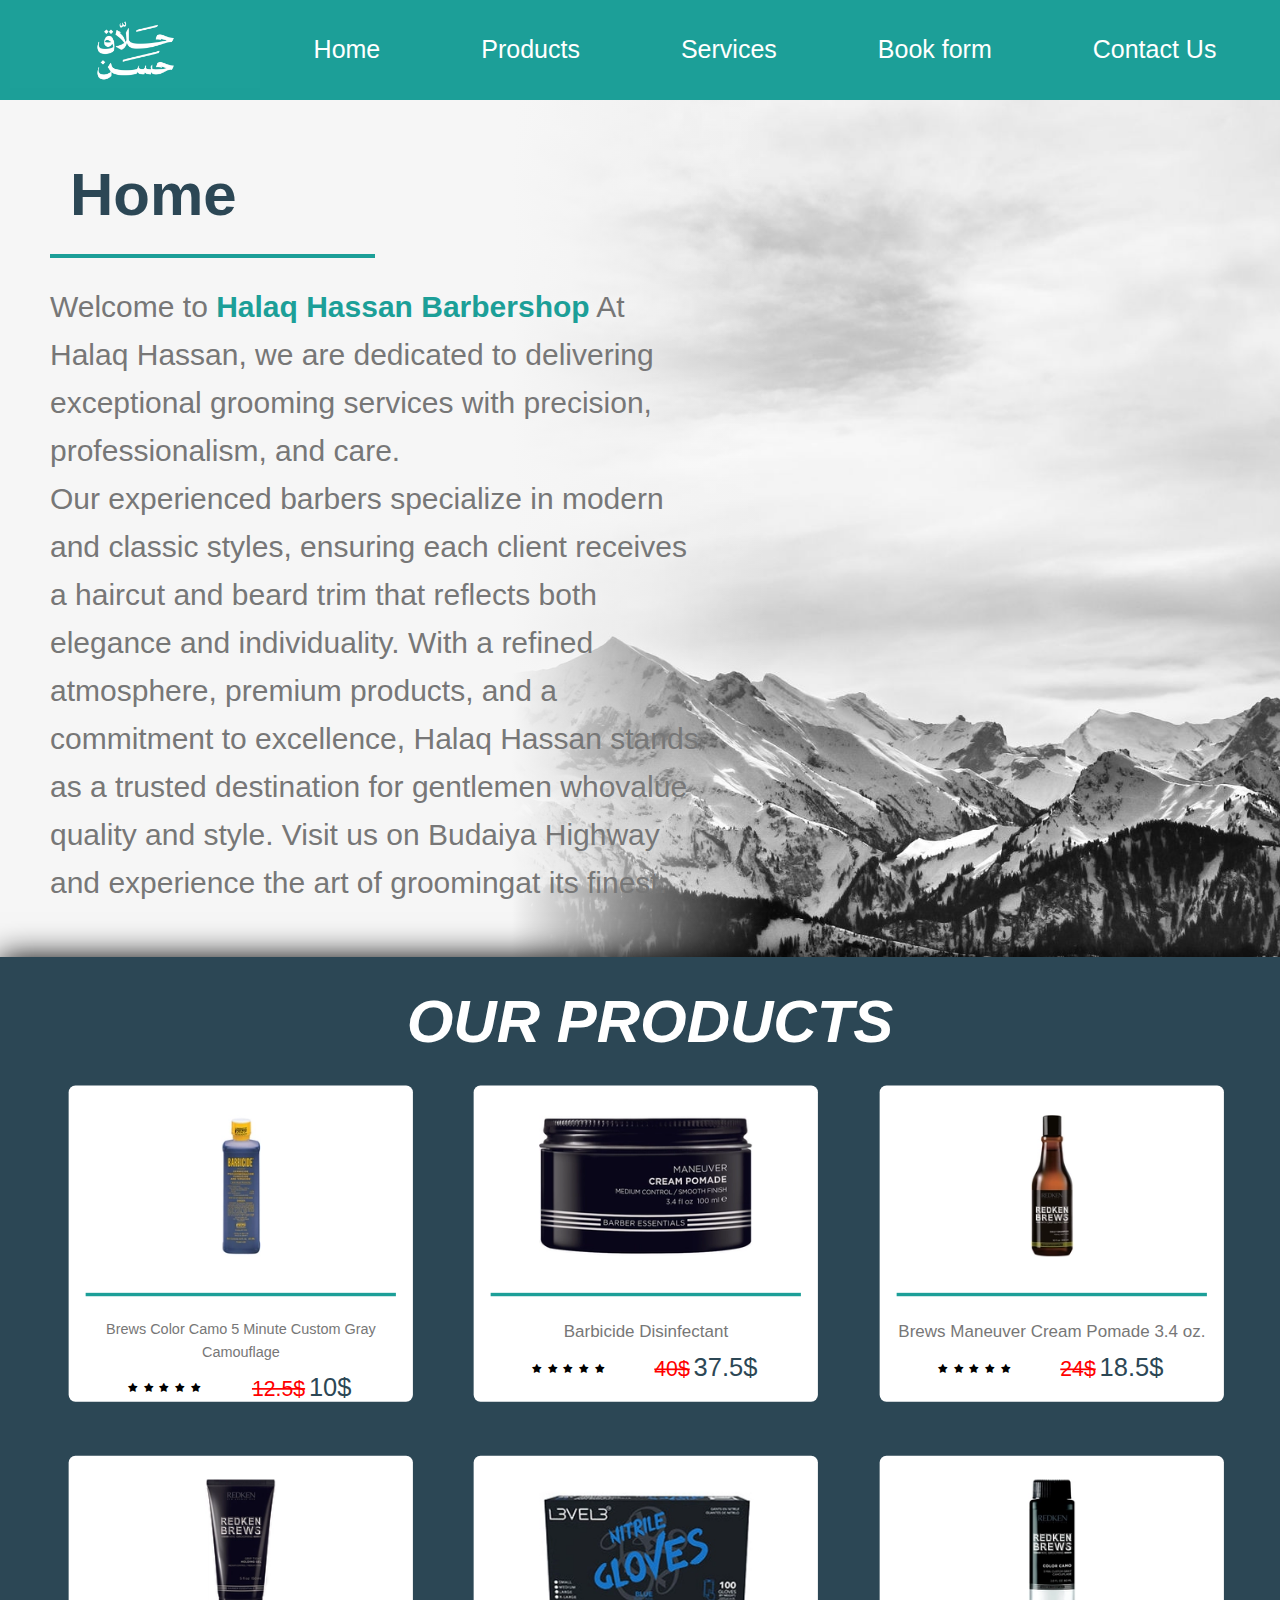
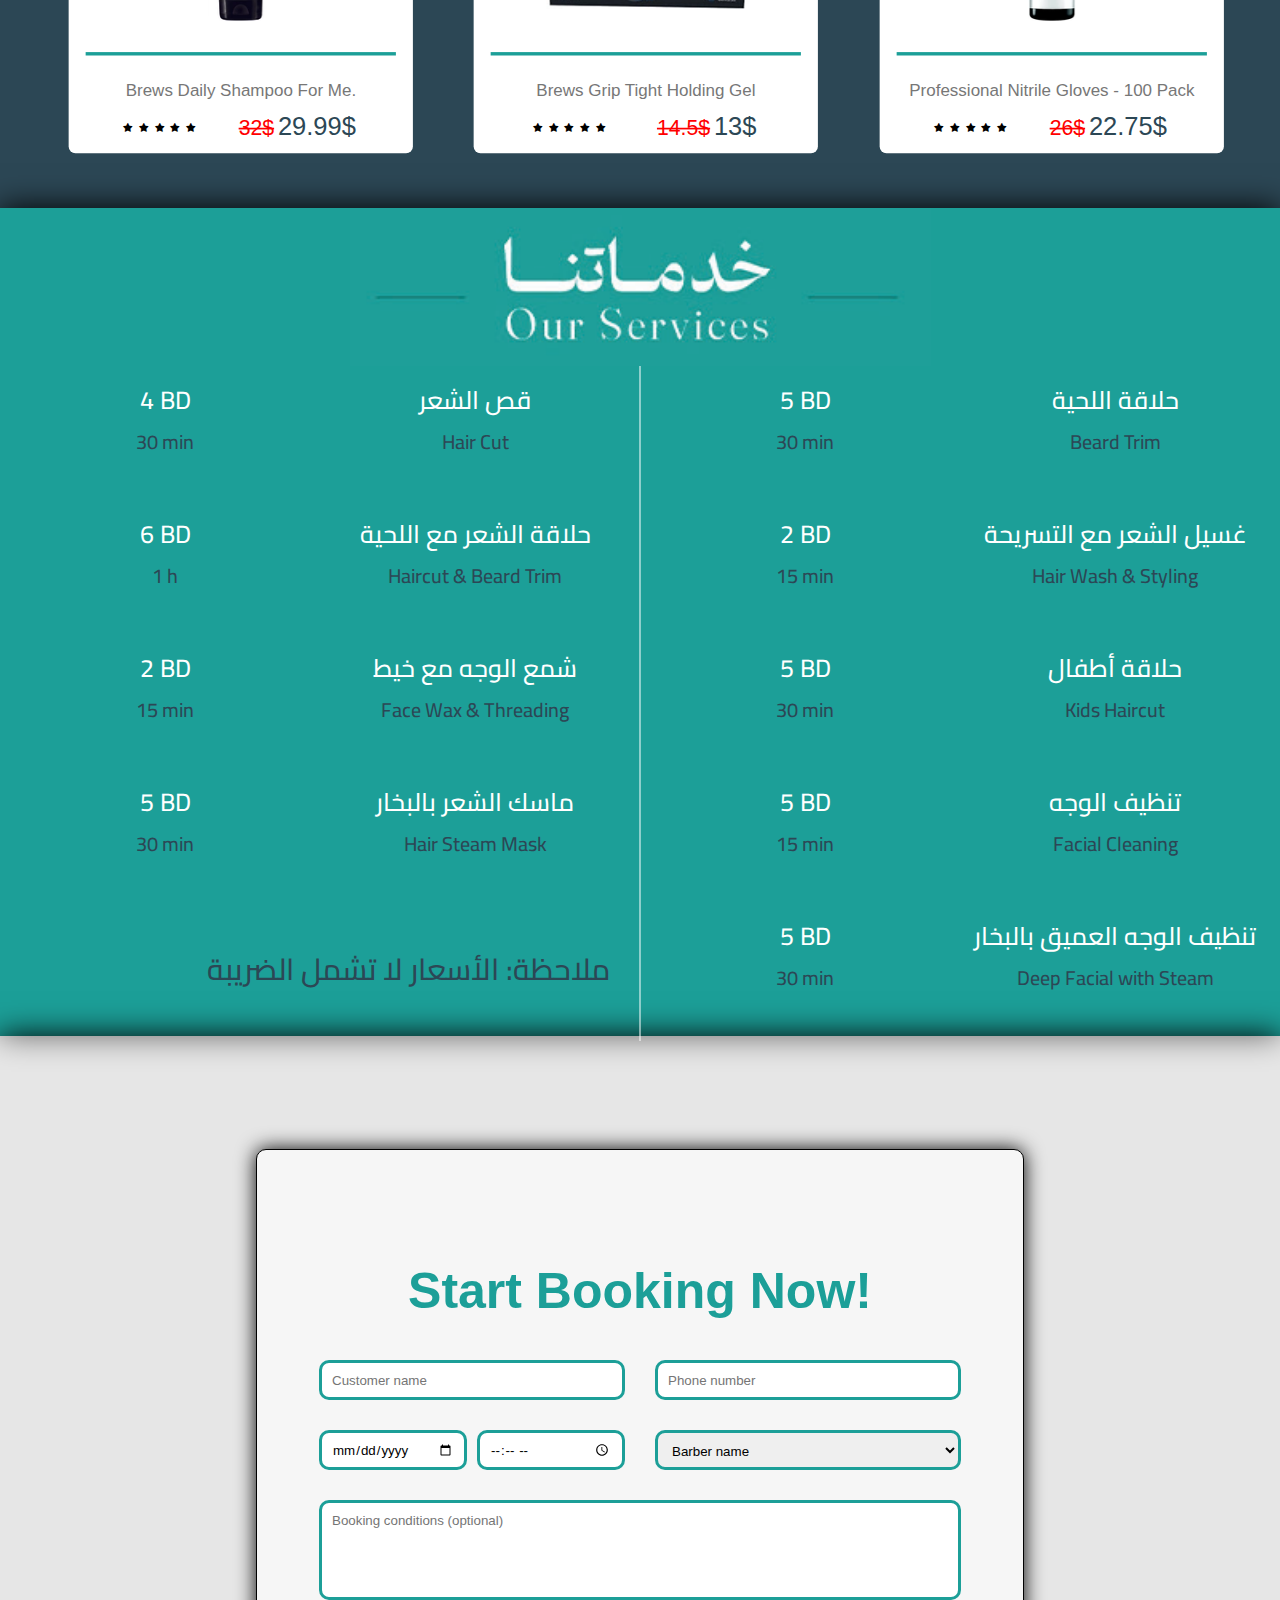
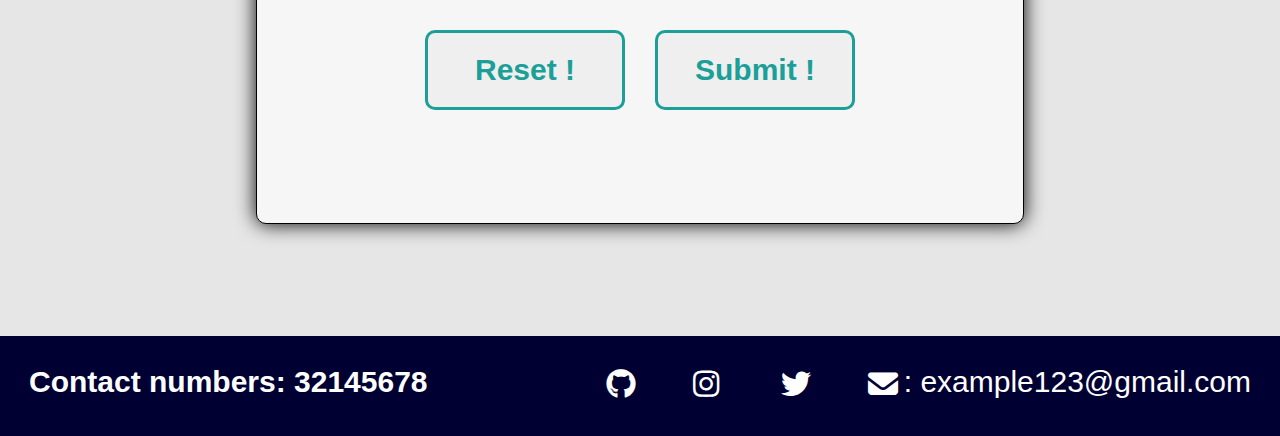
<file: index.html>
<!DOCTYPE html>
<html lang="en">
<head>
    <meta charset="UTF-8">
    <meta name="viewport" content="width=device-width, initial-scale=1.0">
    <link rel="preconnect" href="https://fonts.googleapis.com">
    <link rel="preconnect" href="https://fonts.gstatic.com" crossorigin>
    <link href="https://fonts.googleapis.com/css2?family=Cairo:wght@200..1000&family=Work+Sans:ital,wght@0,100..900;1,100..900&display=swap" rel="stylesheet">
    <link rel="stylesheet" href="css/master.css">
    <link rel="stylesheet" href="css/all.min.css">
    <title>Barber Shop | Hassan</title>
</head>
<body>
    <nav>
        <div class="container">
            <div class="icon-page">
                <img src="imgs/banner.png" class="icon">
            </div>
            <ul class="links">
                <li><a href="#Home">Home</a></li>
                <li><a href="#Products">Products</a></li>
                <li><a href="#Services">Services</a></li>
                <li><a href="#Book-form">Book form</a></li>
                <li><a href="#Contact-Us">Contact Us</a></li>
            </ul>
        </div>
    </nav>
    <div class="Home" id="Home">
        <div class="container">
            <div class="info">
                <h1 class="heading">Home</h1>
                <hr class="line">
                <p class="text">
                    Welcome to <span>Halaq Hassan Barbershop</span> At Halaq Hassan, we are dedicated to delivering exceptional 
                    grooming services with precision, professionalism, and care. <br>Our experienced barbers specialize 
                    in modern and classic styles, ensuring each client receives a haircut and beard trim that reflects 
                    both elegance and individuality. With a refined atmosphere, premium products, and a commitment to 
                    excellence, Halaq Hassan stands as a trusted destination for gentlemen whovalue quality and style. 
                    Visit us on Budaiya Highway and experience the art of groomingat its finest.
                </p>
            </div>
        </div>
    </div>
    <div class="Products" id="Products">
        <div class="container">
            <div class="title">
                <h1 class="heading">Our Products</h1>
            </div>
            <div class="content">
                <div class="items">
                    <div class="card">
                        <div class="image">
                            <img src="imgs/pro2.webp" alt="">
                        </div>
                        <hr class="line">
                        <p class="text" id="small">Brews Color Camo 5 Minute Custom Gray Camouflage</p>
                        <div class="info">
                            <div class="rate">
                                <i class="fa-solid fa-star"></i>
                                <i class="fa-solid fa-star"></i>
                                <i class="fa-solid fa-star"></i>
                                <i class="fa-solid fa-star"></i>
                                <i class="fa-solid fa-star"></i>
                            </div>
                            <div class="price">
                                <span>12.5$</span>
                                <span>10$</span>
                            </div>
                        </div>
                    </div>
                    <div class="card">
                        <div class="image">
                            <img src="imgs/pro3.webp" alt="">
                        </div>
                        <hr class="line">
                        <p class="text">Barbicide Disinfectant</p>
                        <div class="info">
                            <div class="rate">
                                <i class="fa-solid fa-star"></i>
                                <i class="fa-solid fa-star"></i>
                                <i class="fa-solid fa-star"></i>
                                <i class="fa-solid fa-star"></i>
                                <i class="fa-solid fa-star"></i>
                            </div>
                            <div class="price">
                                <span>40$</span>
                                <span>37.5$</span>
                            </div>
                        </div>
                    </div>
                    <div class="card">
                        <div class="image">
                            <img src="imgs/pro4.webp" alt="">
                        </div>
                        <hr class="line">
                        <p class="text">Brews Maneuver Cream Pomade 3.4 oz.</p>
                        <div class="info">
                            <div class="rate">
                                <i class="fa-solid fa-star"></i>
                                <i class="fa-solid fa-star"></i>
                                <i class="fa-solid fa-star"></i>
                                <i class="fa-solid fa-star"></i>
                                <i class="fa-solid fa-star"></i>
                            </div>
                            <div class="price">
                                <span>24$</span>
                                <span>18.5$</span>
                            </div>
                        </div>
                    </div>
                    <div class="card">
                        <div class="image">
                            <img src="imgs/pro5.webp" alt="">
                        </div>
                        <hr class="line">
                        <p class="text">Brews Daily Shampoo For Me.</p>
                        <div class="info">
                            <div class="rate">
                                <i class="fa-solid fa-star"></i>
                                <i class="fa-solid fa-star"></i>
                                <i class="fa-solid fa-star"></i>
                                <i class="fa-solid fa-star"></i>
                                <i class="fa-solid fa-star"></i>
                            </div>
                            <div class="price">
                                <span>32$</span>
                                <span>29.99$</span>
                            </div>
                        </div>
                    </div>
                    <div class="card">
                        <div class="image">
                            <img src="imgs/pro6.webp" alt="">
                        </div>
                        <hr class="line">
                        <p class="text">Brews Grip Tight Holding Gel</p>
                        <div class="info">
                            <div class="rate">
                                <i class="fa-solid fa-star"></i>
                                <i class="fa-solid fa-star"></i>
                                <i class="fa-solid fa-star"></i>
                                <i class="fa-solid fa-star"></i>
                                <i class="fa-solid fa-star"></i>
                            </div>
                            <div class="price">
                                <span>14.5$</span>
                                <span>13$</span>
                            </div>
                        </div>
                    </div>
                    <div class="card">
                        <div class="image">
                            <img src="imgs/pro1.webp" alt="">
                        </div>
                        <hr class="line">
                        <p class="text">Professional Nitrile Gloves - 100 Pack</p>
                        <div class="info">
                            <div class="rate">
                                <i class="fa-solid fa-star"></i>
                                <i class="fa-solid fa-star"></i>
                                <i class="fa-solid fa-star"></i>
                                <i class="fa-solid fa-star"></i>
                                <i class="fa-solid fa-star"></i>
                            </div>
                            <div class="price">
                                <span>26$</span>
                                <span>22.75$</span>
                            </div>
                        </div>
                    </div>
                </div>
            </div>
        </div>
    </div>
    <div class="Services" id="Services">
        <div class="container">
            <div class="image">
                <img src="imgs/serv.png">
            </div>
            <div class="menu">
                <div class="serv">
                    <span class="top">4 BD</span>
                    <span class="top">قص الشعر</span>
                    <span class="bot">30 min</span>
                    <span class="bot">Hair Cut</span>
                </div>
                <div class="serv">
                    <span class="top">5 BD</span>
                    <span class="top">حلاقة اللحية</span>
                    <span class="bot">30 min</span>
                    <span class="bot">Beard Trim</span>
                </div>
                <div class="serv">
                    <span class="top">6 BD</span>
                    <span class="top">حلاقة الشعر مع اللحية</span>
                    <span class="bot">1 h</span>
                    <span class="bot">Haircut & Beard Trim</span>
                </div>
                <div class="serv">
                    <span class="top">2 BD</span>
                    <span class="top">غسيل الشعر مع التسريحة</span>
                    <span class="bot">15 min</span>
                    <span class="bot">Hair Wash & Styling</span>
                </div>
                <div class="serv">
                    <span class="top">2 BD</span>
                    <span class="top">شمع الوجه مع خيط</span>
                    <span class="bot">15 min</span>
                    <span class="bot">Face Wax & Threading</span>
                </div>
                <div class="serv">
                    <span class="top">5 BD</span>
                    <span class="top">حلاقة أطفال</span>
                    <span class="bot">30 min</span>
                    <span class="bot">Kids Haircut</span>
                </div>
                <div class="serv">
                    <span class="top">5 BD</span>
                    <span class="top">ماسك الشعر بالبخار</span>
                    <span class="bot">30 min</span>
                    <span class="bot">Hair Steam Mask</span>
                </div>
                <div class="serv">
                    <span class="top">5 BD</span>
                    <span class="top">تنظيف الوجه</span>
                    <span class="bot">15 min</span>
                    <span class="bot">Facial Cleaning</span>
                </div>
                <div class="tax">
                    <span>ملاحظة: الأسعار لا تشمل الضريبة</span>
                </div>
                <div class="serv">
                    <span class="top">5 BD</span>
                    <span class="top">تنظيف الوجه العميق بالبخار</span>
                    <span class="bot">30 min</span>
                    <span class="bot">Deep Facial with Steam</span>
                </div>
            </div>
        </div>
    </div>
    <div class="Book-form" id="Book-form">
        <div class="container">
            <div class="content">
                <div class="title">
                    <h1>Start Booking Now!</h1>
                </div>
                <div class="booking">
                    <form>
                        <input type="text" class="name" placeholder="Customer name" required>
                        <input type="number" class="Contact" placeholder="Phone number" required>
                        <div>
                            <input type="date" class="date" required>
                            <input type="time" class="time" required>
                        </div>
                        <select required>
                            <option value="" selected disabled hidden>Barber name</option>
                            <option>Hasan mohammed</option>
                            <option>Maria hussain</option>
                            <option>Ali ahmed</option>
                        </select>
                        <textarea placeholder="Booking conditions (optional)"></textarea>
                        <input type="reset" class="reset" value="Reset !">
                        <input type="submit" class="submit" value="Submit !">
                    </form>
                </div>
            </div>
        </div>
    </div>
    <footer id="Contact-Us" class="contact">
        <div class="container">
            <div class="number">
                <span>Contact numbers: 32145678</span>
            </div>
            <div class="media">
                <a href="#"><i class="fa-brands fa-github"></i></a>
                <a href="#"><i class="fa-brands fa-instagram"></i></a>
                <a href="#"><i class="fa-brands fa-twitter"></i></a>
                <a href="#"><i class="fa-solid fa-envelope"></i></a>
                <span>: example123@gmail.com</span>
            </div>
        </div>
    </footer>
</body>
</html>
</file>
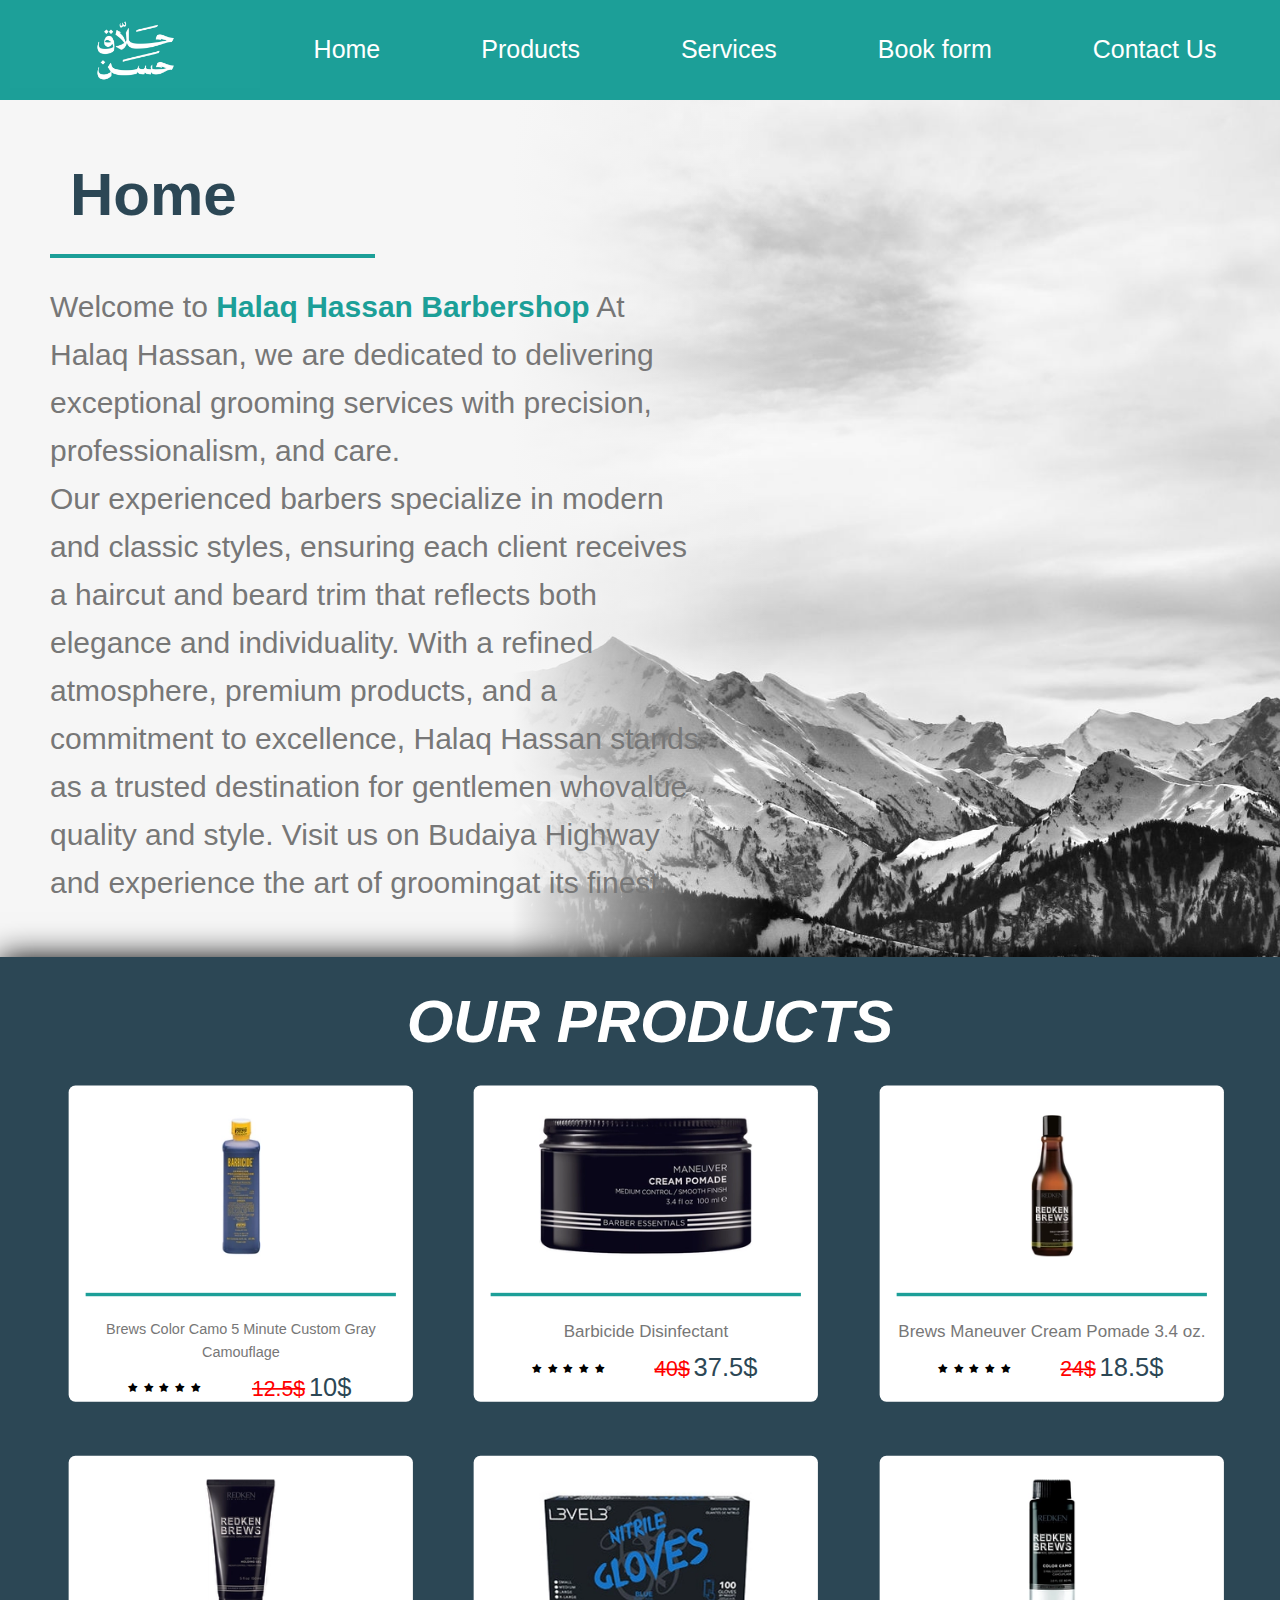
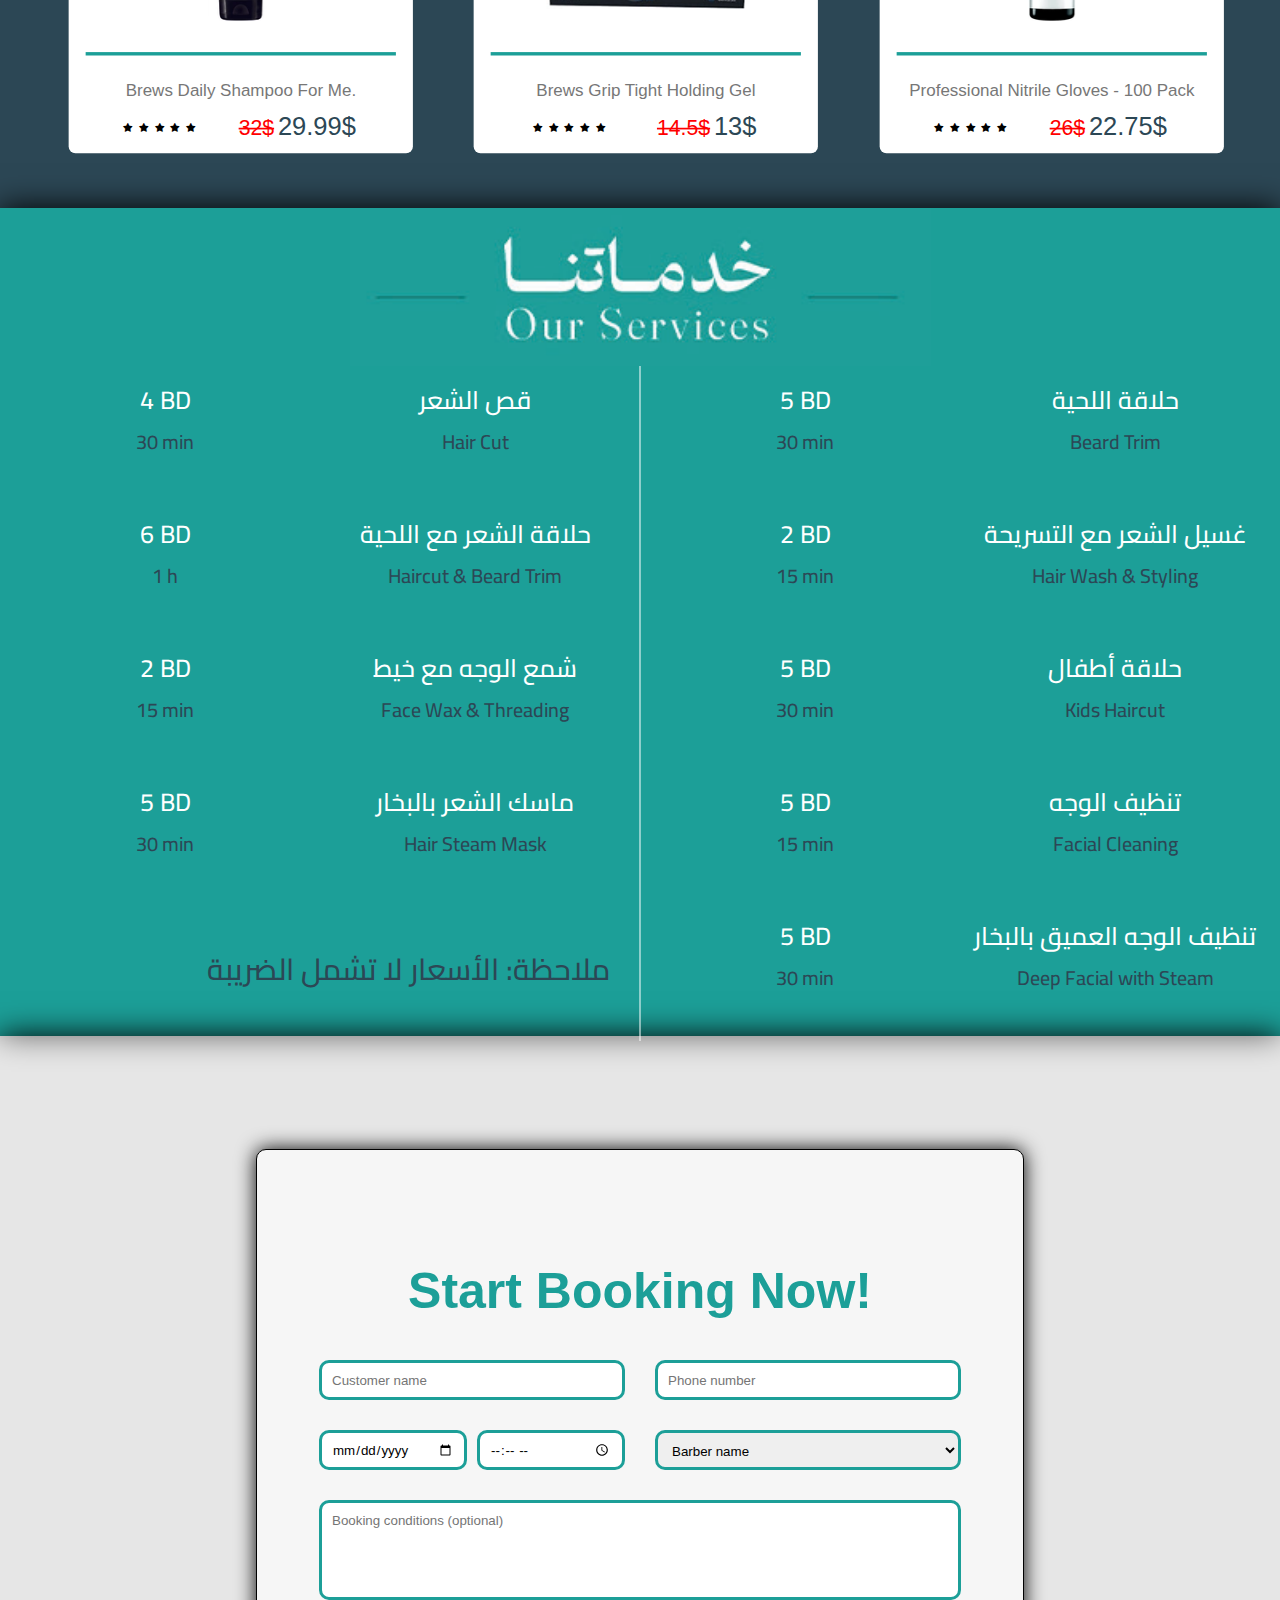
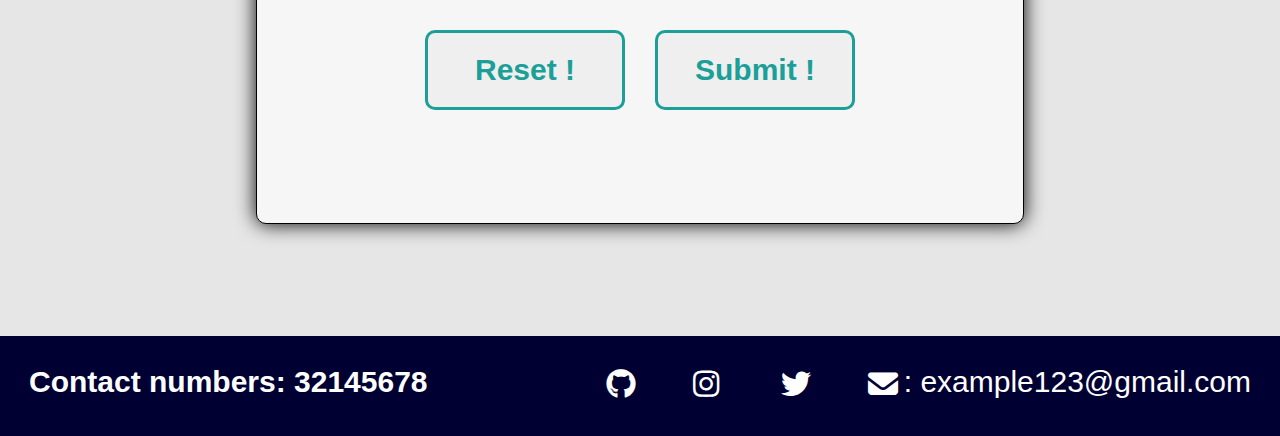
<file: shop.html>
<!DOCTYPE html>
<html lang="en">
<head>
    <meta charset="UTF-8">
    <meta name="viewport" content="width=device-width, initial-scale=1.0">
    <link rel="preconnect" href="https://fonts.googleapis.com">
    <link rel="preconnect" href="https://fonts.gstatic.com" crossorigin>
    <link href="https://fonts.googleapis.com/css2?family=Cairo:wght@200..1000&family=Work+Sans:ital,wght@0,100..900;1,100..900&display=swap" rel="stylesheet">
    <link rel="stylesheet" href="css/master.css">
    <link rel="stylesheet" href="css/all.min.css">
    <title>Barber Shop | Hassan</title>
</head>
<body>
    <nav>
        <div class="container">
            <div class="icon-page">
                <img src="imgs/banner.png" class="icon">
            </div>
            <ul class="links">
                <li><a href="#Home">Home</a></li>
                <li><a href="#Products">Products</a></li>
                <li><a href="#Services">Services</a></li>
                <li><a href="#Book-form">Book form</a></li>
                <li><a href="#Contact-Us">Contact Us</a></li>
            </ul>
        </div>
    </nav>
    <div class="Home" id="Home">
        <div class="container">
            <div class="info">
                <h1 class="heading">Home</h1>
                <hr class="line">
                <p class="text">
                    Welcome to <span>Halaq Hassan Barbershop</span> At Halaq Hassan, we are dedicated to delivering exceptional 
                    grooming services with precision, professionalism, and care. <br>Our experienced barbers specialize 
                    in modern and classic styles, ensuring each client receives a haircut and beard trim that reflects 
                    both elegance and individuality. With a refined atmosphere, premium products, and a commitment to 
                    excellence, Halaq Hassan stands as a trusted destination for gentlemen whovalue quality and style. 
                    Visit us on Budaiya Highway and experience the art of groomingat its finest.
                </p>
            </div>
        </div>
    </div>
    <div class="Products" id="Products">
        <div class="container">
            <div class="title">
                <h1 class="heading">Our Products</h1>
            </div>
            <div class="content">
                <div class="items">
                    <div class="card">
                        <div class="image">
                            <img src="imgs/pro2.webp" alt="">
                        </div>
                        <hr class="line">
                        <p class="text" id="small">Brews Color Camo 5 Minute Custom Gray Camouflage</p>
                        <div class="info">
                            <div class="rate">
                                <i class="fa-solid fa-star"></i>
                                <i class="fa-solid fa-star"></i>
                                <i class="fa-solid fa-star"></i>
                                <i class="fa-solid fa-star"></i>
                                <i class="fa-solid fa-star"></i>
                            </div>
                            <div class="price">
                                <span>12.5$</span>
                                <span>10$</span>
                            </div>
                        </div>
                    </div>
                    <div class="card">
                        <div class="image">
                            <img src="imgs/pro3.webp" alt="">
                        </div>
                        <hr class="line">
                        <p class="text">Barbicide Disinfectant</p>
                        <div class="info">
                            <div class="rate">
                                <i class="fa-solid fa-star"></i>
                                <i class="fa-solid fa-star"></i>
                                <i class="fa-solid fa-star"></i>
                                <i class="fa-solid fa-star"></i>
                                <i class="fa-solid fa-star"></i>
                            </div>
                            <div class="price">
                                <span>40$</span>
                                <span>37.5$</span>
                            </div>
                        </div>
                    </div>
                    <div class="card">
                        <div class="image">
                            <img src="imgs/pro4.webp" alt="">
                        </div>
                        <hr class="line">
                        <p class="text">Brews Maneuver Cream Pomade 3.4 oz.</p>
                        <div class="info">
                            <div class="rate">
                                <i class="fa-solid fa-star"></i>
                                <i class="fa-solid fa-star"></i>
                                <i class="fa-solid fa-star"></i>
                                <i class="fa-solid fa-star"></i>
                                <i class="fa-solid fa-star"></i>
                            </div>
                            <div class="price">
                                <span>24$</span>
                                <span>18.5$</span>
                            </div>
                        </div>
                    </div>
                    <div class="card">
                        <div class="image">
                            <img src="imgs/pro5.webp" alt="">
                        </div>
                        <hr class="line">
                        <p class="text">Brews Daily Shampoo For Me.</p>
                        <div class="info">
                            <div class="rate">
                                <i class="fa-solid fa-star"></i>
                                <i class="fa-solid fa-star"></i>
                                <i class="fa-solid fa-star"></i>
                                <i class="fa-solid fa-star"></i>
                                <i class="fa-solid fa-star"></i>
                            </div>
                            <div class="price">
                                <span>32$</span>
                                <span>29.99$</span>
                            </div>
                        </div>
                    </div>
                    <div class="card">
                        <div class="image">
                            <img src="imgs/pro6.webp" alt="">
                        </div>
                        <hr class="line">
                        <p class="text">Brews Grip Tight Holding Gel</p>
                        <div class="info">
                            <div class="rate">
                                <i class="fa-solid fa-star"></i>
                                <i class="fa-solid fa-star"></i>
                                <i class="fa-solid fa-star"></i>
                                <i class="fa-solid fa-star"></i>
                                <i class="fa-solid fa-star"></i>
                            </div>
                            <div class="price">
                                <span>14.5$</span>
                                <span>13$</span>
                            </div>
                        </div>
                    </div>
                    <div class="card">
                        <div class="image">
                            <img src="imgs/pro1.webp" alt="">
                        </div>
                        <hr class="line">
                        <p class="text">Professional Nitrile Gloves - 100 Pack</p>
                        <div class="info">
                            <div class="rate">
                                <i class="fa-solid fa-star"></i>
                                <i class="fa-solid fa-star"></i>
                                <i class="fa-solid fa-star"></i>
                                <i class="fa-solid fa-star"></i>
                                <i class="fa-solid fa-star"></i>
                            </div>
                            <div class="price">
                                <span>26$</span>
                                <span>22.75$</span>
                            </div>
                        </div>
                    </div>
                </div>
            </div>
        </div>
    </div>
    <div class="Services" id="Services">
        <div class="container">
            <div class="image">
                <img src="imgs/serv.png">
            </div>
            <div class="menu">
                <div class="serv">
                    <span class="top">4 BD</span>
                    <span class="top">قص الشعر</span>
                    <span class="bot">30 min</span>
                    <span class="bot">Hair Cut</span>
                </div>
                <div class="serv">
                    <span class="top">5 BD</span>
                    <span class="top">حلاقة اللحية</span>
                    <span class="bot">30 min</span>
                    <span class="bot">Beard Trim</span>
                </div>
                <div class="serv">
                    <span class="top">6 BD</span>
                    <span class="top">حلاقة الشعر مع اللحية</span>
                    <span class="bot">1 h</span>
                    <span class="bot">Haircut & Beard Trim</span>
                </div>
                <div class="serv">
                    <span class="top">2 BD</span>
                    <span class="top">غسيل الشعر مع التسريحة</span>
                    <span class="bot">15 min</span>
                    <span class="bot">Hair Wash & Styling</span>
                </div>
                <div class="serv">
                    <span class="top">2 BD</span>
                    <span class="top">شمع الوجه مع خيط</span>
                    <span class="bot">15 min</span>
                    <span class="bot">Face Wax & Threading</span>
                </div>
                <div class="serv">
                    <span class="top">5 BD</span>
                    <span class="top">حلاقة أطفال</span>
                    <span class="bot">30 min</span>
                    <span class="bot">Kids Haircut</span>
                </div>
                <div class="serv">
                    <span class="top">5 BD</span>
                    <span class="top">ماسك الشعر بالبخار</span>
                    <span class="bot">30 min</span>
                    <span class="bot">Hair Steam Mask</span>
                </div>
                <div class="serv">
                    <span class="top">5 BD</span>
                    <span class="top">تنظيف الوجه</span>
                    <span class="bot">15 min</span>
                    <span class="bot">Facial Cleaning</span>
                </div>
                <div class="tax">
                    <span>ملاحظة: الأسعار لا تشمل الضريبة</span>
                </div>
                <div class="serv">
                    <span class="top">5 BD</span>
                    <span class="top">تنظيف الوجه العميق بالبخار</span>
                    <span class="bot">30 min</span>
                    <span class="bot">Deep Facial with Steam</span>
                </div>
            </div>
        </div>
    </div>
    <div class="Book-form" id="Book-form">
        <div class="container">
            <div class="content">
                <div class="title">
                    <h1>Start Booking Now!</h1>
                </div>
                <div class="booking">
                    <form>
                        <input type="text" class="name" placeholder="Customer name" required>
                        <input type="number" class="Contact" placeholder="Phone number" required>
                        <div>
                            <input type="date" class="date" required>
                            <input type="time" class="time" required>
                        </div>
                        <select required>
                            <option value="" selected disabled hidden>Barber name</option>
                            <option>Hasan mohammed</option>
                            <option>Maria hussain</option>
                            <option>Ali ahmed</option>
                        </select>
                        <textarea placeholder="Booking conditions (optional)"></textarea>
                        <input type="reset" class="reset" value="Reset !">
                        <input type="submit" class="submit" value="Submit !">
                    </form>
                </div>
            </div>
        </div>
    </div>
    <footer id="Contact-Us" class="contact">
        <div class="container">
            <div class="number">
                <span>Contact numbers: 32145678</span>
            </div>
            <div class="media">
                <a href="#"><i class="fa-brands fa-github"></i></a>
                <a href="#"><i class="fa-brands fa-instagram"></i></a>
                <a href="#"><i class="fa-brands fa-twitter"></i></a>
                <a href="#"><i class="fa-solid fa-envelope"></i></a>
                <span>: example123@gmail.com</span>
            </div>
        </div>
    </footer>
</body>
</html>
</file>
<file: css/master.css>
* {
    box-sizing: border-box;
    margin: 0;
    padding: 0;
}
html {
    scroll-behavior: smooth;
}
.container {
    max-width: 100%;
    flex-wrap: wrap;
}
body { 
    font-family: Arial, Helvetica, sans-serif;
}
:root {
    --main-color: #1C9F98;
    --sec-color: #2c4755;
    --p-color: #777;
    --main-background: #f6f6f6;
}
nav {
    background-color: var(--main-color);
    padding: 10px;
    height: 100px;
}
nav .container {
    display: flex;
}
nav .container .icon-page {
    width: 250px;
    display: flex;
    align-content: center;
}
nav .container .icon-page .icon {
    width: 100%;
}
nav .container .links {
    display: flex;
    list-style-type: none;
    width: calc(100% - 250px);
    gap: 10%;
    margin: auto 0;
    justify-content: center;
}
nav .container .links li a {
    text-decoration: none;
    color: white;
    font-size: 25px;
}
nav .container .links li:hover {
    transform: scale(1.1);
    -webkit-transform: scale(1.1);
    -moz-transform: scale(1.1);
    -ms-transform: scale(1.1);
    -o-transform: scale(1.1);
    transition: 0.3s;
    -webkit-transition: 0.3s;
    -moz-transition: 0.3s;
    -ms-transition: 0.3s;
    -o-transition: 0.3s;
}
.Home {
    background-color: #ebebeba3;
    height: fit-content;
}
.Home .container {
    padding: 50px 50px;
    width: 100%;
    height: 100%;

    background-image:
    linear-gradient(to right, var(--main-background) 40%, rgba(255,255,255,0) 60%),
    url("../imgs/landing.jpg");

    background-size: cover;
    background-position: center;
}
.Home .container .info {
    width: 55%;
}
.heading {
    color: var(--sec-color);
    font-size: 60px;
    margin: 10px 0 0 20px;
}
.line {
    border: 2px solid var(--main-color);
    width: 50%;
    margin: 25px 0;
}
.text {
    color: var(--p-color);
    line-height: 1.6;
    font-size: 30px;
}
.heading + .line + p  span {
    color: var(--main-color);
    font-weight: bold;
}
.Products {
    background-color: var(--sec-color);
    height: fit-content;
    box-shadow: black 0 0 30px;
}
.Products .container .title {
    display: flex;
    justify-content: center;
    width: 100%;
    padding-top: 20px;
}
.Products .container .title {
    text-transform: uppercase;
    font-weight: bold;
}
.Products .container .title h1 {
    color: white;
    margin-bottom: 30px;
    font-style: italic;
}
.Products .container .content {
    margin: 0 auto;
}
.Products .container .items {
    display: grid;
    grid-template-columns: repeat(3, calc(95% / 3));
    width: 100%;
}
.Products .container .items .card {
    background-color: white;
    padding: 20px;
    text-align: center;
    border-radius: 8px;
    -webkit-border-radius: 8px;
    -moz-border-radius: 8px;
    -ms-border-radius: 8px;
    -o-border-radius: 8px;
    transform: scale(0.85) translate(45px, -10px);
    -webkit-transform: scale(0.85) translate(45px, -10px);
    -moz-transform: scale(0.85) translate(45px, -10px);
    -ms-transform: scale(0.85) translate(45px, -10px);
    -o-transform: scale(0.85) translate(45px, -10px);
}
.Products .container .items .card .line {
    width: 100%;
}
.Products .container .items .card .image {
    height: 60%;
    align-content: center;
}
#small {
    font-size: 17px !important;
}
.card .text {
    font-size:20px ;
}
.Products .container .items .card .image:hover img {
    transform: scale(1.1);
    -webkit-transform: scale(1.1);
    -moz-transform: scale(1.1);
    -ms-transform: scale(1.1);
    -o-transform: scale(1.1);
    transition: 0.3s;
    -webkit-transition: 0.3s;
    -moz-transition: 0.3s;
    -ms-transition: 0.3s;
    -o-transition: 0.3s;
}
.Products .container .items .card .info {
    display: flex;
    justify-content: space-around;
    align-items: center;
    margin: 10px;
}
.card span:first-of-type {
    text-decoration: line-through;
    color: red !important;
    font-size: 25px;
}
.card span:last-of-type {
    color: var(--sec-color);
    font-size: 30px;
    padding-right: 10px;
}
.Products .container .items .card .info i {
    font-size: 10px;
    width: 11.25px;
    padding: 0 7px;
}
.Services {
    background-color: var(--main-color);
    height: fit-content;
    font-family: "Cairo", sans-serif;
    font-optical-sizing: auto;
    font-weight: 500;
    font-style: normal;
    box-shadow: black 0 0 30px;
}
.Services .image {
    display: flex;
    justify-content: center;
}
.Services .menu {
    display: grid;
    grid-template-columns: repeat(2, minmax(300px, 1fr));
}
.Services .menu::after {
    content: "";
    position: absolute;
    height: 75%;
    left: 50%;
    transform: translateX(-50%);
    width: 1px;
    background-color: white;
    -webkit-transform: translateX(-50%);
    -moz-transform: translateX(-50%);
    -ms-transform: translateX(-50%);
    -o-transform: translateX(-50%);
}
.Services .menu .serv {
    display: grid;
    grid-template-columns: repeat(2, minmax(300px, 1fr));
    text-align: center;
    padding: 10px;
    margin-bottom: 30px;

}
.Services .menu .serv .top {
    font-size: 25px;
    color: white;
}
.Services .menu .serv .bot {
    font-size: 20px;
    color: var(--sec-color);
}
.Services .menu .tax {
    color: var(--sec-color);
    display: flex;
    justify-content: right;
    align-items: center;
    padding-right: 30px;
    font-size: 30px;
}
.Book-form {
    background-color: rgba(206, 206, 206, 0.5);
    display: flex;
    justify-content: center;
    align-items: center;
    box-shadow: black 0 0 30px;
    height: 100vh;
}
.Book-form .container {
    display: flex;
    flex-direction: column;
    justify-content: center;
    align-items: center;
    border: 1px solid black;
    box-shadow: black 0 0 20px;
    border-radius: 10px;
    -webkit-border-radius: 10px;
    -moz-border-radius: 10px;
    -ms-border-radius: 10px;
    -o-border-radius: 10px;
    height: 75%;
    width: 60%;
    background-color: var(--main-background);
}
.content {
    transform: translateY(-20px);
    -webkit-transform: translateY(-20px);
    -moz-transform: translateY(-20px);
    -ms-transform: translateY(-20px);
    -o-transform: translateY(-20px);
}
.Book-form .container .title {
    font-size: 25px;
    color: var(--main-color);
    margin: 40px 0;
    text-align: center;
}
.Book-form .container .booking form {
    display: grid;
    grid-template-columns: repeat(2, minmax(300px, 1fr));
    gap: 30px;
}
.Book-form .container .booking form input, 
.Book-form .container .booking form select, 
.Book-form .container .booking form textarea {
    height: 40px;
    padding: 10px;
    border-radius: 10px;
    -webkit-border-radius: 10px;
    -moz-border-radius: 10px;
    -ms-border-radius: 10px;
    -o-border-radius: 10px;
    border: 3px solid var(--main-color);
    font-family: Arial, Helvetica, sans-serif;
}
.Book-form .container .booking form textarea {
    resize: none !important;
}
.Book-form .container .booking form input:focus, 
.Book-form .container .booking form select:focus, 
.Book-form .container .booking form textarea:focus {
    border-color: transparent;
    transition: 0.3s;
    transform: scale(1.025);
    -webkit-transform: scale(1.025);
    -moz-transform: scale(1.025);
    -ms-transform: scale(1.025);
    -o-transform: scale(1.025);
    -webkit-transition: 0.3s;
    -moz-transition: 0.3s;
    -ms-transition: 0.3s;
    -o-transition: 0.3s;
    border-color: var(--main-color) !important;
}
.Book-form .container .booking form select:hover {
    cursor: pointer;
}
.Book-form .container .booking form div {
    display: flex;
    flex-direction: row;
    gap: 10px;
}
.date, .time {
    width: 50%;
    height: 70px;
}
select option {
    color: #777;
}
textarea {
    width: 100%;
    grid-column: span 2;
    grid-row: span 3;
    height: 100px !important;
}
.Book-form .container .booking form .submit, 
.Book-form .container .booking form .reset {
    width: 200px;
    justify-self: center;
    height: 80px;
    font-size: 30px;
    color: var(--main-color);
    cursor: pointer;
}
.Book-form .container .booking form .submit:hover, 
.Book-form .container .booking form .reset:hover {
    transform: scale(1.05);
    -webkit-transform: scale(1.05);
    -moz-transform: scale(1.05);
    -ms-transform: scale(1.05);
    -o-transform: scale(1.05);
    transition: 0.3s;
    -webkit-transition: 0.3s;
    -moz-transition: 0.3s;
    -ms-transition: 0.3s;
    -o-transition: 0.3s;
}
.Book-form .container .booking form .submit:hover {
    background-color: green;
    color: white;
    border: none;
}
.Book-form .container .booking form .reset:hover {
    background-color: var(--main-color);
    color: white;
    border: none;
}
.submit {
    margin-right: 106px;
    font-weight: 600;
}
.reset {
    margin-right: -106px;
    font-weight: 600;
}
.contact {
    width: 100%;
    height: 100px;
    background-color: rgb(0, 0, 51);
    padding: 29px;
}
.contact .container {
    display: flex;
    flex-direction: row;
    justify-content: space-between;
    color: white;
    font-size: 30px;
}
.contact .container .number span {
    font-weight: 800;
}
.contact .container .media {
    display: flex;
    justify-content: space-between;
}
.contact .container .media span {
}
.contact .container .media i {
    padding: 0 10px;
    color: white;
    vertical-align: middle;
    padding-left: 2px;
}
.contact .container .media a:hover i {
    transform: scale(1.025);
    -webkit-transform: scale(1.025);
    -moz-transform: scale(1.025);
    -ms-transform: scale(1.025);
    -o-transform: scale(1.025);
    color: #1df8ed;
}
.contact .container .media a {
    padding-left: 50px;
}
</file>
